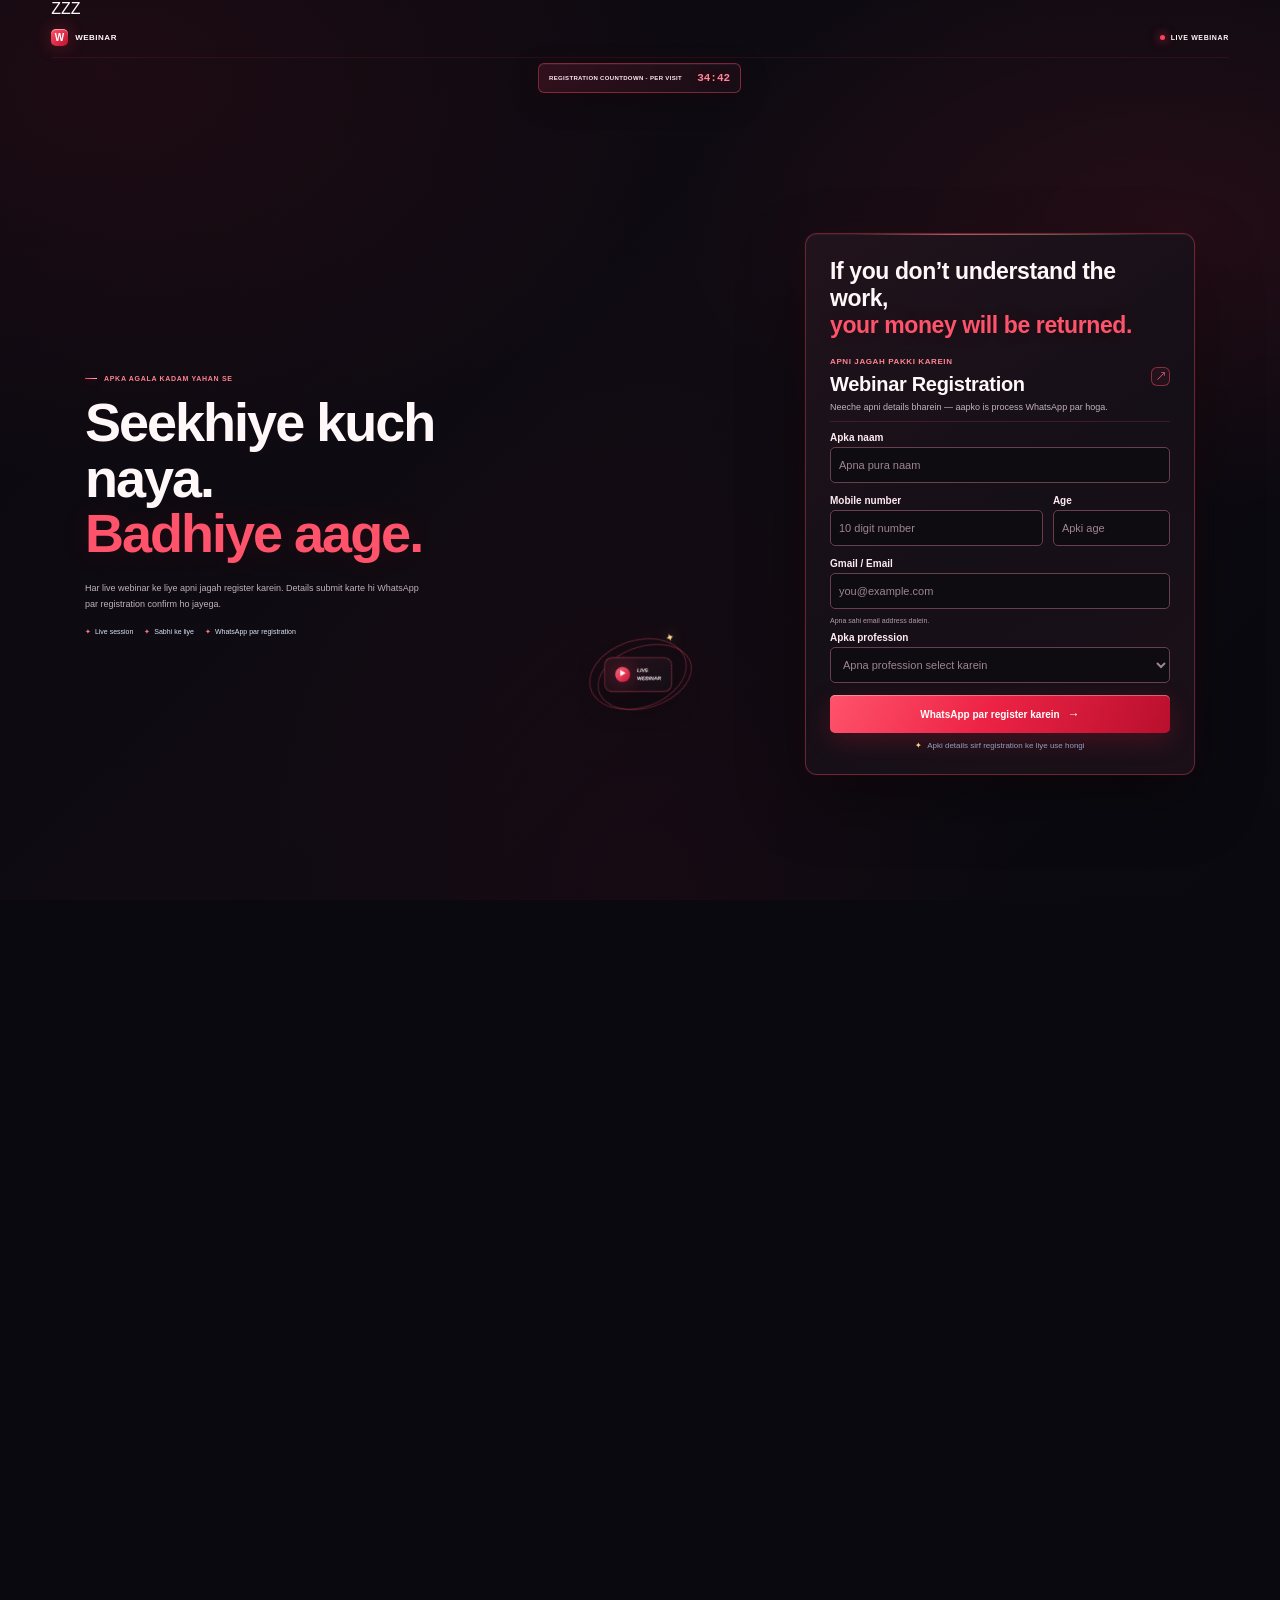
<file: index.html>
<!DOCTYPE html>
<html lang="hi">
<head>
  <meta charset="UTF-8" />ZZZ
  <meta name="viewport" content="width=device-width, initial-scale=1.0" />
  <meta name="theme-color" content="#10152f" />
  <title>Webinar Registration</title>
  <link rel="stylesheet" href="styles.css" />
  <!-- Meta Pixel Code -->
<script>
!function(f,b,e,v,n,t,s)
{if(f.fbq)return;n=f.fbq=function(){n.callMethod?
n.callMethod.apply(n,arguments):n.queue.push(arguments)};
if(!f._fbq)f._fbq=n;n.push=n;n.loaded=!0;n.version='2.0';
n.queue=[];t=b.createElement(e);t.async=!0;
t.src=v;s=b.getElementsByTagName(e)[0];
s.parentNode.insertBefore(t,s)}(window, document,'script',
'https://connect.facebook.net/en_US/fbevents.js');
fbq('init', '1854718639201518');
fbq('track', 'PageView');
</script>
<noscript><img height="1" width="1" style="display:none"
src="https://www.facebook.com/tr?id=1854718639201518&ev=PageView&noscript=1"
/></noscript>
<!-- End Meta Pixel Code -->
</head>
<body>
  <header class="topbar">
    <a class="brand" href="#home" aria-label="Webinar home"><span class="brand-mark">W</span><span>WEBINAR</span></a>
    <span class="live-label"><span class="live-dot"></span> LIVE WEBINAR</span>
  </header>

  <main id="home">
    <div class="countdown" aria-label="Registration countdown">
      <span>REGISTRATION COUNTDOWN - PER VISIT</span>
      <strong id="countdown">34:43</strong>
    </div>

    <section class="hero" aria-labelledby="hero-title">
      <div class="hero-copy">
        <p class="eyebrow"><span></span> APKA AGALA KADAM YAHAN SE</p>
        <h1 id="hero-title">Seekhiye kuch<br />naya.<br /><span>Badhiye aage.</span></h1>
        <p class="intro">Har live webinar ke liye apni jagah register karein. Details submit karte hi WhatsApp par registration confirm ho jayega.</p>
        <div class="benefits"><span>✦&nbsp; Live session</span><span>✦&nbsp; Sabhi ke liye</span><span>✦&nbsp; WhatsApp par registration</span></div>
        <div class="webinar-art" aria-hidden="true"><span class="sparkle">✦</span><div class="play-card"><span class="play">▶</span><span>LIVE<br />WEBINAR</span></div></div>
      </div>

      <section class="form-card" id="register" aria-labelledby="form-title">
        <p class="refund-promise registration-refund-promise">If you don’t understand the work,<br /><span>your money will be returned.</span></p>
        <div class="card-heading">
          <div><p class="card-kicker">APNI JAGAH PAKKI KAREIN</p><h2 id="form-title">Webinar Registration</h2></div>
          <span class="edit-icon" aria-hidden="true">↗</span>
        </div>
        <p class="form-subtitle">Neeche apni details bharein — aapko is process WhatsApp par hoga.</p>
        <form id="registrationForm">
          <label class="field"><span>Apka naam</span><input type="text" name="name" placeholder="Apna pura naam" autocomplete="name" required /></label>
          <div class="field-row">
            <label class="field"><span>Mobile number</span><input type="tel" name="phone" placeholder="10 digit number" autocomplete="tel" pattern="[0-9+() -]{10,}" required /></label>
            <label class="field"><span>Age</span><input type="number" name="age" placeholder="Apki age" min="13" max="100" required /></label>
          </div>
          <label class="field"><span>Gmail / Email</span><input type="email" name="email" placeholder="you@example.com" autocomplete="email" required /></label>
          <p class="field-hint">Apna sahi email address dalein.</p>
          <label class="field"><span>Apka profession</span><select name="profession" required><option value="" disabled selected>Apna profession select karein</option><option>Student</option><option>Working professional</option><option>Business owner</option><option>Freelancer</option><option>Other</option></select></label>
          <button class="submit-button" type="submit">WhatsApp par register karein <span aria-hidden="true">→</span></button>
          <p class="secure-note"><span aria-hidden="true">✦</span> Apki details sirf registration ke liye use hongi</p>
          <p class="success-message" id="successMessage" role="status" hidden>Shukriya! Aapka registration submit ho gaya.</p>
        </form>
      </section>
    </section>
    <section class="reviews-section" aria-labelledby="reviews-title">
      <p class="eyebrow journey-eyebrow"><span></span> COMMUNITY FEEDBACK</p>
      <h2 class="reviews-title" id="reviews-title">What Our <span>Students Say</span></h2>
      <p class="reviews-subtitle">Student feedback and learning experiences</p>
      <div class="reviews-carousel" aria-roledescription="carousel" aria-label="Student feedback">
        <div class="reviews-track" id="reviewsTrack">
          <article class="review-card">
            <p class="review-quote">The session helped me understand the topic more clearly.</p>
          </article>
          <article class="review-card">
            <p class="review-quote">I learned some useful things that I can apply in practice.</p>
          </article>
          <article class="review-card">
            <p class="review-quote">The concepts were explained in a simple way.</p>
          </article>
          <article class="review-card">
            <p class="review-quote">This gave me a better understanding of where to start.</p>
          </article>
          <article class="review-card">
            <p class="review-quote">The session was informative and easy to follow.</p>
          </article>
          <article class="review-card">
            <p class="review-quote">I got a clearer idea of the next steps to take.</p>
          </article>
          <article class="review-card">
            <p class="review-quote">The examples made the topic easier to understand.</p>
          </article>
          <article class="review-card">
            <p class="review-quote">I found the session useful for my learning journey.</p>
          </article>
          <article class="review-card">
            <p class="review-quote">The content was structured and easy to follow.</p>
          </article>
          <article class="review-card">
            <p class="review-quote">I now have a better understanding of the subject.</p>
          </article>
        </div>
      </div>
      <div class="reviews-controls">
        <button class="review-arrow" id="reviewsPrev" type="button" aria-label="Previous review">←</button>
        <div class="review-dots" id="reviewsDots" aria-label="Choose a review"></div>
        <button class="review-arrow" id="reviewsNext" type="button" aria-label="Next review">→</button>
      </div>
    </section>
  </main>

  <footer class="site-footer scroll-reveal" aria-label="Website footer">
    <div class="footer-wave" aria-hidden="true">
      <svg viewBox="0 0 1440 100" preserveAspectRatio="none"><path d="M0,38 C180,88 320,0 500,38 S820,82 1000,38 S1280,0 1440,38 L1440,100 L0,100 Z" fill="#b91c3b" opacity=".48"/><path d="M0,52 C180,12 320,92 500,52 S820,12 1000,52 S1280,92 1440,52 L1440,100 L0,100 Z" fill="#64152b" opacity=".72"/><path d="M0,66 C180,30 320,96 500,66 S820,30 1000,66 S1280,96 1440,66 L1440,100 L0,100 Z" fill="#10152f"/></svg>
      <svg class="wave-two" viewBox="0 0 1440 100" preserveAspectRatio="none"><path d="M0,38 C180,88 320,0 500,38 S820,82 1000,38 S1280,0 1440,38 L1440,100 L0,100 Z" fill="#e11d48" opacity=".45"/><path d="M0,52 C180,12 320,92 500,52 S820,12 1000,52 S1280,92 1440,52 L1440,100 L0,100 Z" fill="#85152f"/></svg>
      <svg class="wave-three" viewBox="0 0 1440 100" preserveAspectRatio="none"><path d="M0,38 C180,88 320,0 500,38 S820,82 1000,38 S1280,0 1440,38 L1440,100 L0,100 Z" fill="#59d8c4" opacity=".28"/></svg>
    </div>
    <div class="footer-inner">
      <div class="footer-about">
        <div class="footer-brand"><span class="footer-brand-mark">W</span><span>WEBINAR</span></div>
        <p class="footer-description">Learn step by step, ask questions, and make informed decisions. Please review the policies before registering.</p>
      </div>
      <div>
        <h2 class="footer-heading">Quick links</h2>
        <ul class="footer-links"><li><a href="index.html">Home</a></li><li><a href="video.html">Webinar details</a></li><li><a href="privacy-policy.html">Privacy Policy</a></li><li><a href="refund-policy.html">Refund Policy</a></li></ul>
      </div>
      <div>
        <h2 class="footer-heading">Connect</h2>
        <div class="footer-socials" aria-label="Social media links">
          <a class="footer-social" href="https://www.instagram.com/an4vijayyy?rpxt=MXN0aHp0dDMyb2N6ZA==" aria-label="Instagram" title="Instagram" target="_blank" rel="noopener noreferrer"><svg viewBox="0 0 24 24" aria-hidden="true"><path d="M7 2h10a5 5 0 0 1 5 5v10a5 5 0 0 1-5 5H7a5 5 0 0 1-5-5V7a5 5 0 0 1 5-5zm0 2.2A2.8 2.8 0 0 0 4.2 7v10A2.8 2.8 0 0 0 7 19.8h10a2.8 2.8 0 0 0 2.8-2.8V7A2.8 2.8 0 0 0 17 4.2H7zm5 2.3a5.5 5.5 0 1 1 0 11 5.5 5.5 0 0 1 0-11zm0 2.2a3.3 3.3 0 1 0 0 6.6 3.3 3.3 0 0 0 0-6.6zm5.8-3.2a1.3 1.3 0 1 1 0 2.6 1.3 1.3 0 0 1 0-2.6z"/></svg></a>
          <a class="footer-social" href="https://wa.me/917688897306" aria-label="WhatsApp" title="WhatsApp" target="_blank" rel="noopener noreferrer"><svg viewBox="0 0 24 24" aria-hidden="true"><path d="M20.5 3.5A11.8 11.8 0 0 0 2 17.7L.5 23.5l6-1.6A11.8 11.8 0 0 0 20.5 3.5zM12 21a9 9 0 0 1-4.6-1.3l-.3-.2-3.5.9.9-3.4-.2-.4A9 9 0 1 1 12 21zm5-6.7c-.3-.2-1.8-.9-2.1-1s-.5-.2-.7.2-.8 1-1 1.2-.4.2-.7.1a7.5 7.5 0 0 1-2.2-1.4 8.3 8.3 0 0 1-1.5-1.9c-.2-.3 0-.5.1-.7l.5-.5.3-.6c.1-.2 0-.4 0-.6l-1-2.2c-.2-.5-.5-.4-.7-.4h-.6c-.2 0-.6.1-.9.4s-1.2 1.2-1.2 2.8 1.2 3.2 1.4 3.4a11.5 11.5 0 0 0 4.4 3.9c.6.3 1.1.5 1.5.6.6.2 1.2.2 1.6.1.5-.1 1.8-.7 2-1.4s.3-1.3.2-1.4-.2-.3-.5-.4z"/></svg></a>
          <a class="footer-social" href="https://t.me/" aria-label="Telegram" title="Telegram" target="_blank" rel="noopener noreferrer"><svg viewBox="0 0 24 24" aria-hidden="true"><path d="M21.8 3.2 18.5 20c-.2 1.2-.9 1.5-1.9.9l-5.2-3.8-2.5 2.4c-.3.3-.5.5-1 .5l.4-5.3 9.7-8.8c.4-.4-.1-.6-.6-.2L5.4 13.3.3 11.7c-1.1-.4-1.1-1.1.2-1.6L20.4 2.5c.9-.3 1.7.2 1.4.7z"/></svg></a>
        </div>
        <p class="footer-description">Follow us on Instagram or message us on WhatsApp for help.</p>
      </div>
    </div>
    <div class="footer-bottom"><span>© <span class="footer-year">2026</span> Webinar. All rights reserved.</span><span>Read our <a href="privacy-policy.html">Privacy Policy</a> and <a href="refund-policy.html">Refund Policy</a>.</span></div>
  </footer>
  <script src="script.js"></script>
  <script src="scroll-reveal.js"></script>
</body>
</html>
</file>
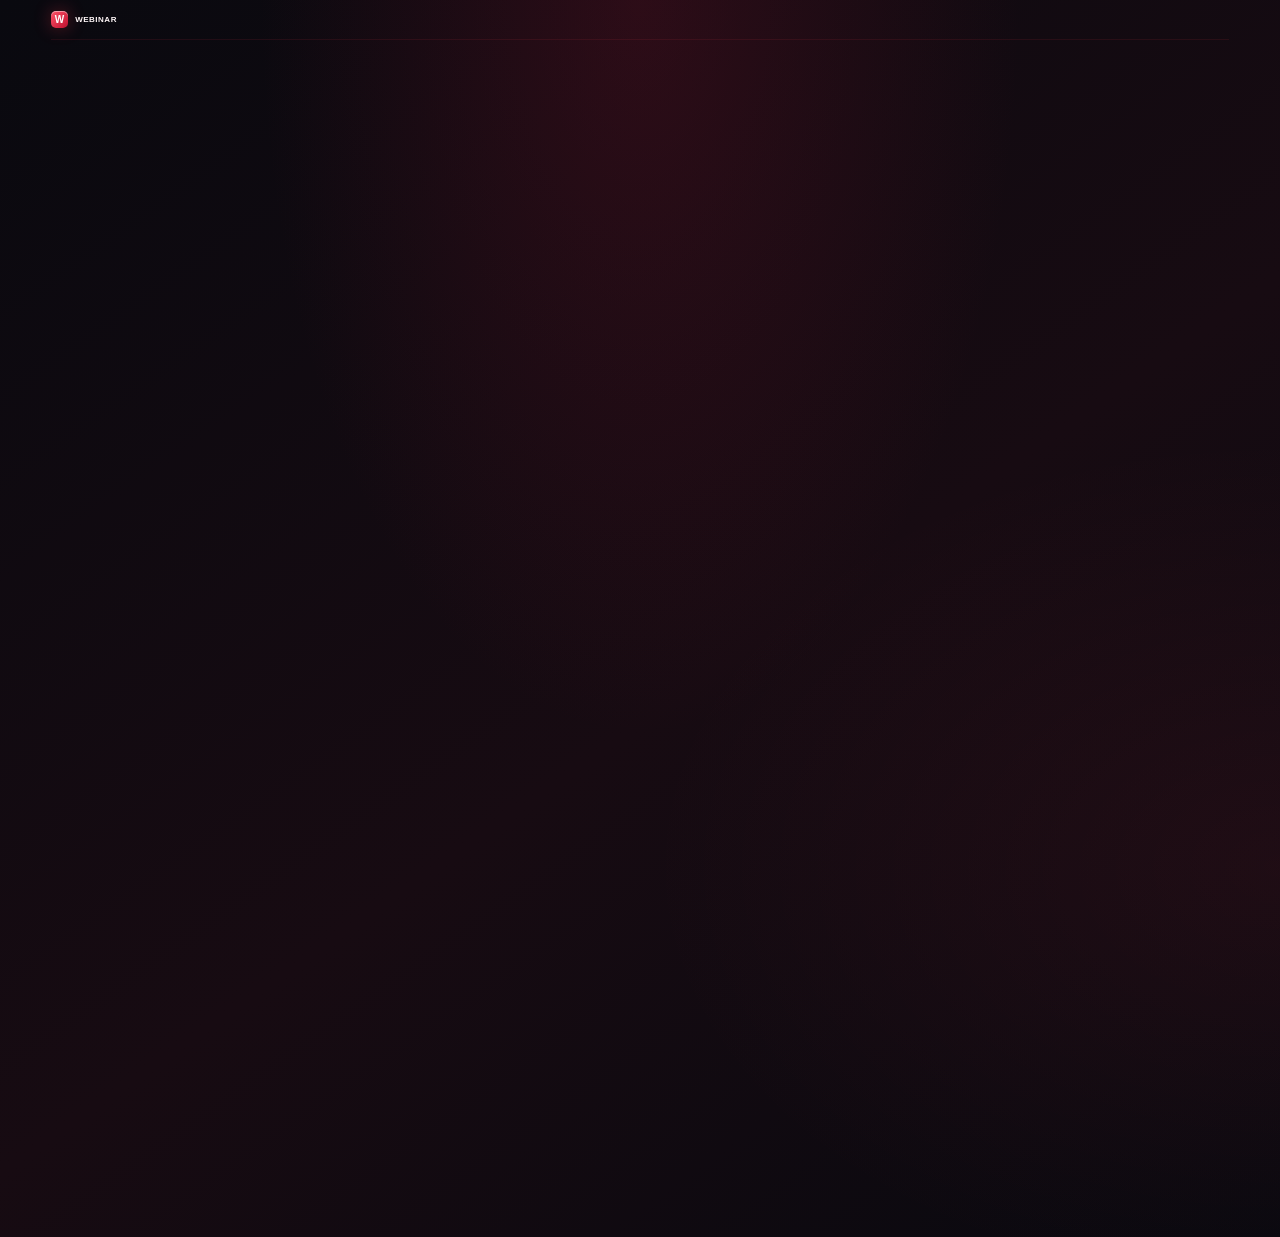
<file: feedback.html>
<!DOCTYPE html>
<html lang="en">
<head>
  <meta charset="UTF-8" />
  <meta name="viewport" content="width=device-width, initial-scale=1.0" />
  <meta name="theme-color" content="#10152f" />
  <title>Thank You</title>
  <link rel="stylesheet" href="styles.css" />
</head>
<body class="journey-page">
  <header class="topbar">
    <a class="brand" href="index.html" aria-label="Webinar home"><span class="brand-mark">W</span><span>WEBINAR</span></a>
  </header>
  <main class="journey-main">
    <section class="journey-card feedback-card" aria-labelledby="feedback-title">
      <div class="feedback-mark" aria-hidden="true">✓</div>
      <p class="eyebrow journey-eyebrow"><span></span> YOUR FEEDBACK MATTERS</p>
      <h1 id="feedback-title" class="journey-title">Thank you for<br /><span>your feedback.</span></h1>
      <p class="journey-intro">Thanks for letting us know. You can go back whenever you’re ready.</p>
      <a class="glow-button back-button" href="video.html">Go Back</a>
      <button class="glow-button ask-button" id="askButton" type="button">I want to ask something</button>
    </section>
  </main>

  <footer class="site-footer scroll-reveal" aria-label="Website footer">
    <div class="footer-wave" aria-hidden="true">
      <svg viewBox="0 0 1440 100" preserveAspectRatio="none"><path d="M0,38 C180,88 320,0 500,38 S820,82 1000,38 S1280,0 1440,38 L1440,100 L0,100 Z" fill="#b91c3b" opacity=".48"/><path d="M0,52 C180,12 320,92 500,52 S820,12 1000,52 S1280,92 1440,52 L1440,100 L0,100 Z" fill="#64152b" opacity=".72"/><path d="M0,66 C180,30 320,96 500,66 S820,30 1000,66 S1280,96 1440,66 L1440,100 L0,100 Z" fill="#10152f"/></svg>
      <svg class="wave-two" viewBox="0 0 1440 100" preserveAspectRatio="none"><path d="M0,38 C180,88 320,0 500,38 S820,82 1000,38 S1280,0 1440,38 L1440,100 L0,100 Z" fill="#e11d48" opacity=".45"/><path d="M0,52 C180,12 320,92 500,52 S820,12 1000,52 S1280,92 1440,52 L1440,100 L0,100 Z" fill="#85152f"/></svg>
      <svg class="wave-three" viewBox="0 0 1440 100" preserveAspectRatio="none"><path d="M0,38 C180,88 320,0 500,38 S820,82 1000,38 S1280,0 1440,38 L1440,100 L0,100 Z" fill="#59d8c4" opacity=".28"/></svg>
    </div>
    <div class="footer-inner">
      <div class="footer-about">
        <div class="footer-brand"><span class="footer-brand-mark">W</span><span>WEBINAR</span></div>
        <p class="footer-description">Learn step by step, ask questions, and make informed decisions. Please review the policies before registering.</p>
      </div>
      <div>
        <h2 class="footer-heading">Quick links</h2>
        <ul class="footer-links"><li><a href="index.html">Home</a></li><li><a href="video.html">Webinar details</a></li><li><a href="privacy-policy.html">Privacy Policy</a></li><li><a href="refund-policy.html">Refund Policy</a></li></ul>
      </div>
      <div>
        <h2 class="footer-heading">Connect</h2>
        <div class="footer-socials" aria-label="Social media links">
          <a class="footer-social" href="https://www.instagram.com/an4vijayyy?rpxt=MXN0aHp0dDMyb2N6ZA==" aria-label="Instagram" title="Instagram" target="_blank" rel="noopener noreferrer"><svg viewBox="0 0 24 24" aria-hidden="true"><path d="M7 2h10a5 5 0 0 1 5 5v10a5 5 0 0 1-5 5H7a5 5 0 0 1-5-5V7a5 5 0 0 1 5-5zm0 2.2A2.8 2.8 0 0 0 4.2 7v10A2.8 2.8 0 0 0 7 19.8h10a2.8 2.8 0 0 0 2.8-2.8V7A2.8 2.8 0 0 0 17 4.2H7zm5 2.3a5.5 5.5 0 1 1 0 11 5.5 5.5 0 0 1 0-11zm0 2.2a3.3 3.3 0 1 0 0 6.6 3.3 3.3 0 0 0 0-6.6zm5.8-3.2a1.3 1.3 0 1 1 0 2.6 1.3 1.3 0 0 1 0-2.6z"/></svg></a>
          <a class="footer-social" href="https://wa.me/917688897306" aria-label="WhatsApp" title="WhatsApp" target="_blank" rel="noopener noreferrer"><svg viewBox="0 0 24 24" aria-hidden="true"><path d="M20.5 3.5A11.8 11.8 0 0 0 2 17.7L.5 23.5l6-1.6A11.8 11.8 0 0 0 20.5 3.5zM12 21a9 9 0 0 1-4.6-1.3l-.3-.2-3.5.9.9-3.4-.2-.4A9 9 0 1 1 12 21zm5-6.7c-.3-.2-1.8-.9-2.1-1s-.5-.2-.7.2-.8 1-1 1.2-.4.2-.7.1a7.5 7.5 0 0 1-2.2-1.4 8.3 8.3 0 0 1-1.5-1.9c-.2-.3 0-.5.1-.7l.5-.5.3-.6c.1-.2 0-.4 0-.6l-1-2.2c-.2-.5-.5-.4-.7-.4h-.6c-.2 0-.6.1-.9.4s-1.2 1.2-1.2 2.8 1.2 3.2 1.4 3.4a11.5 11.5 0 0 0 4.4 3.9c.6.3 1.1.5 1.5.6.6.2 1.2.2 1.6.1.5-.1 1.8-.7 2-1.4s.3-1.3.2-1.4-.2-.3-.5-.4z"/></svg></a>
          <a class="footer-social" href="https://t.me/" aria-label="Telegram" title="Telegram" target="_blank" rel="noopener noreferrer"><svg viewBox="0 0 24 24" aria-hidden="true"><path d="M21.8 3.2 18.5 20c-.2 1.2-.9 1.5-1.9.9l-5.2-3.8-2.5 2.4c-.3.3-.5.5-1 .5l.4-5.3 9.7-8.8c.4-.4-.1-.6-.6-.2L5.4 13.3.3 11.7c-1.1-.4-1.1-1.1.2-1.6L20.4 2.5c.9-.3 1.7.2 1.4.7z"/></svg></a>
        </div>
        <p class="footer-description">Follow us on Instagram or message us on WhatsApp for help.</p>
      </div>
    </div>
    <div class="footer-bottom"><span>© <span class="footer-year">2026</span> Webinar. All rights reserved.</span><span>Read our <a href="privacy-policy.html">Privacy Policy</a> and <a href="refund-policy.html">Refund Policy</a>.</span></div>
  </footer>
  <script src="feedback.js"></script>
  <script src="scroll-reveal.js"></script>
</body>
</html>
</file>
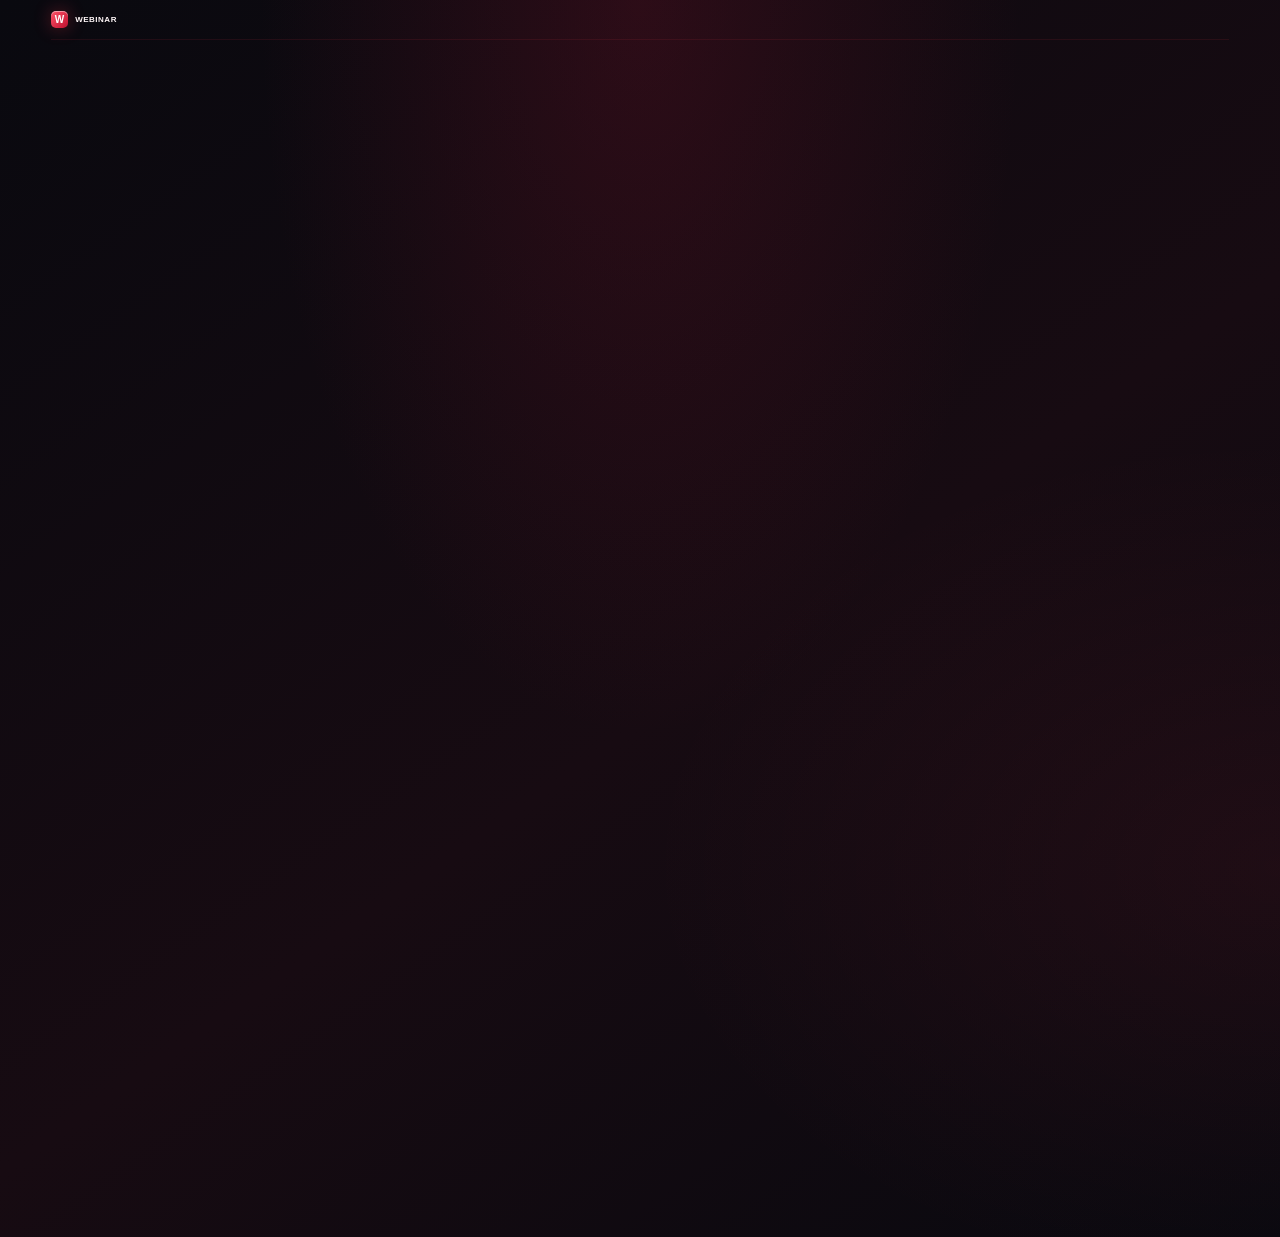
<file: privacy-policy.html>
<!DOCTYPE html><html lang="en"><head><meta charset="UTF-8"><meta name="viewport" content="width=device-width, initial-scale=1.0"><meta name="theme-color" content="#10152f"><title>Privacy Policy</title><link rel="stylesheet" href="styles.css"></head><body class="journey-page"><header class="topbar"><a class="brand" href="index.html"><span class="brand-mark">W</span><span>WEBINAR</span></a></header><main class="journey-main"><section class="journey-card"><p class="eyebrow journey-eyebrow"><span></span> YOUR INFORMATION</p><h1 class="journey-title">Privacy <span>Policy</span></h1><p class="journey-intro">When you submit the registration form, the details you provide may be used to manage your webinar registration and contact you about joining instructions or support.</p><p class="journey-intro">Please do not submit information that is not requested by the form. On the current GitHub Pages setup, registration names saved in browser storage are local to that browser and are not a shared database. If a connected service is used to collect registrations, this policy should be updated to identify that service and explain its data handling.</p><p class="journey-intro">For questions about your submitted information, contact the webinar organiser using the official contact details provided to you.</p><a class="glow-button" href="index.html">Back to Home</a></section></main>
  <footer class="site-footer scroll-reveal" aria-label="Website footer">
    <div class="footer-wave" aria-hidden="true">
      <svg viewBox="0 0 1440 100" preserveAspectRatio="none"><path d="M0,38 C180,88 320,0 500,38 S820,82 1000,38 S1280,0 1440,38 L1440,100 L0,100 Z" fill="#b91c3b" opacity=".48"/><path d="M0,52 C180,12 320,92 500,52 S820,12 1000,52 S1280,92 1440,52 L1440,100 L0,100 Z" fill="#64152b" opacity=".72"/><path d="M0,66 C180,30 320,96 500,66 S820,30 1000,66 S1280,96 1440,66 L1440,100 L0,100 Z" fill="#10152f"/></svg>
      <svg class="wave-two" viewBox="0 0 1440 100" preserveAspectRatio="none"><path d="M0,38 C180,88 320,0 500,38 S820,82 1000,38 S1280,0 1440,38 L1440,100 L0,100 Z" fill="#e11d48" opacity=".45"/><path d="M0,52 C180,12 320,92 500,52 S820,12 1000,52 S1280,92 1440,52 L1440,100 L0,100 Z" fill="#85152f"/></svg>
      <svg class="wave-three" viewBox="0 0 1440 100" preserveAspectRatio="none"><path d="M0,38 C180,88 320,0 500,38 S820,82 1000,38 S1280,0 1440,38 L1440,100 L0,100 Z" fill="#59d8c4" opacity=".28"/></svg>
    </div>
    <div class="footer-inner">
      <div class="footer-about">
        <div class="footer-brand"><span class="footer-brand-mark">W</span><span>WEBINAR</span></div>
        <p class="footer-description">Learn step by step, ask questions, and make informed decisions. Please review the policies before registering.</p>
      </div>
      <div>
        <h2 class="footer-heading">Quick links</h2>
        <ul class="footer-links"><li><a href="index.html">Home</a></li><li><a href="video.html">Webinar details</a></li><li><a href="privacy-policy.html">Privacy Policy</a></li><li><a href="refund-policy.html">Refund Policy</a></li></ul>
      </div>
      <div>
        <h2 class="footer-heading">Connect</h2>
        <div class="footer-socials" aria-label="Social media links">
          <a class="footer-social" href="https://www.instagram.com/an4vijayyy?rpxt=MXN0aHp0dDMyb2N6ZA==" aria-label="Instagram" title="Instagram" target="_blank" rel="noopener noreferrer"><svg viewBox="0 0 24 24" aria-hidden="true"><path d="M7 2h10a5 5 0 0 1 5 5v10a5 5 0 0 1-5 5H7a5 5 0 0 1-5-5V7a5 5 0 0 1 5-5zm0 2.2A2.8 2.8 0 0 0 4.2 7v10A2.8 2.8 0 0 0 7 19.8h10a2.8 2.8 0 0 0 2.8-2.8V7A2.8 2.8 0 0 0 17 4.2H7zm5 2.3a5.5 5.5 0 1 1 0 11 5.5 5.5 0 0 1 0-11zm0 2.2a3.3 3.3 0 1 0 0 6.6 3.3 3.3 0 0 0 0-6.6zm5.8-3.2a1.3 1.3 0 1 1 0 2.6 1.3 1.3 0 0 1 0-2.6z"/></svg></a>
          <a class="footer-social" href="https://wa.me/917688897306" aria-label="WhatsApp" title="WhatsApp" target="_blank" rel="noopener noreferrer"><svg viewBox="0 0 24 24" aria-hidden="true"><path d="M20.5 3.5A11.8 11.8 0 0 0 2 17.7L.5 23.5l6-1.6A11.8 11.8 0 0 0 20.5 3.5zM12 21a9 9 0 0 1-4.6-1.3l-.3-.2-3.5.9.9-3.4-.2-.4A9 9 0 1 1 12 21zm5-6.7c-.3-.2-1.8-.9-2.1-1s-.5-.2-.7.2-.8 1-1 1.2-.4.2-.7.1a7.5 7.5 0 0 1-2.2-1.4 8.3 8.3 0 0 1-1.5-1.9c-.2-.3 0-.5.1-.7l.5-.5.3-.6c.1-.2 0-.4 0-.6l-1-2.2c-.2-.5-.5-.4-.7-.4h-.6c-.2 0-.6.1-.9.4s-1.2 1.2-1.2 2.8 1.2 3.2 1.4 3.4a11.5 11.5 0 0 0 4.4 3.9c.6.3 1.1.5 1.5.6.6.2 1.2.2 1.6.1.5-.1 1.8-.7 2-1.4s.3-1.3.2-1.4-.2-.3-.5-.4z"/></svg></a>
          <a class="footer-social" href="https://t.me/" aria-label="Telegram" title="Telegram" target="_blank" rel="noopener noreferrer"><svg viewBox="0 0 24 24" aria-hidden="true"><path d="M21.8 3.2 18.5 20c-.2 1.2-.9 1.5-1.9.9l-5.2-3.8-2.5 2.4c-.3.3-.5.5-1 .5l.4-5.3 9.7-8.8c.4-.4-.1-.6-.6-.2L5.4 13.3.3 11.7c-1.1-.4-1.1-1.1.2-1.6L20.4 2.5c.9-.3 1.7.2 1.4.7z"/></svg></a>
        </div>
        <p class="footer-description">Follow us on Instagram or message us on WhatsApp for help.</p>
      </div>
    </div>
    <div class="footer-bottom"><span>© <span class="footer-year">2026</span> Webinar. All rights reserved.</span><span>Read our <a href="privacy-policy.html">Privacy Policy</a> and <a href="refund-policy.html">Refund Policy</a>.</span></div>
  </footer>
<script src="scroll-reveal.js"></script></body></html>
</file>
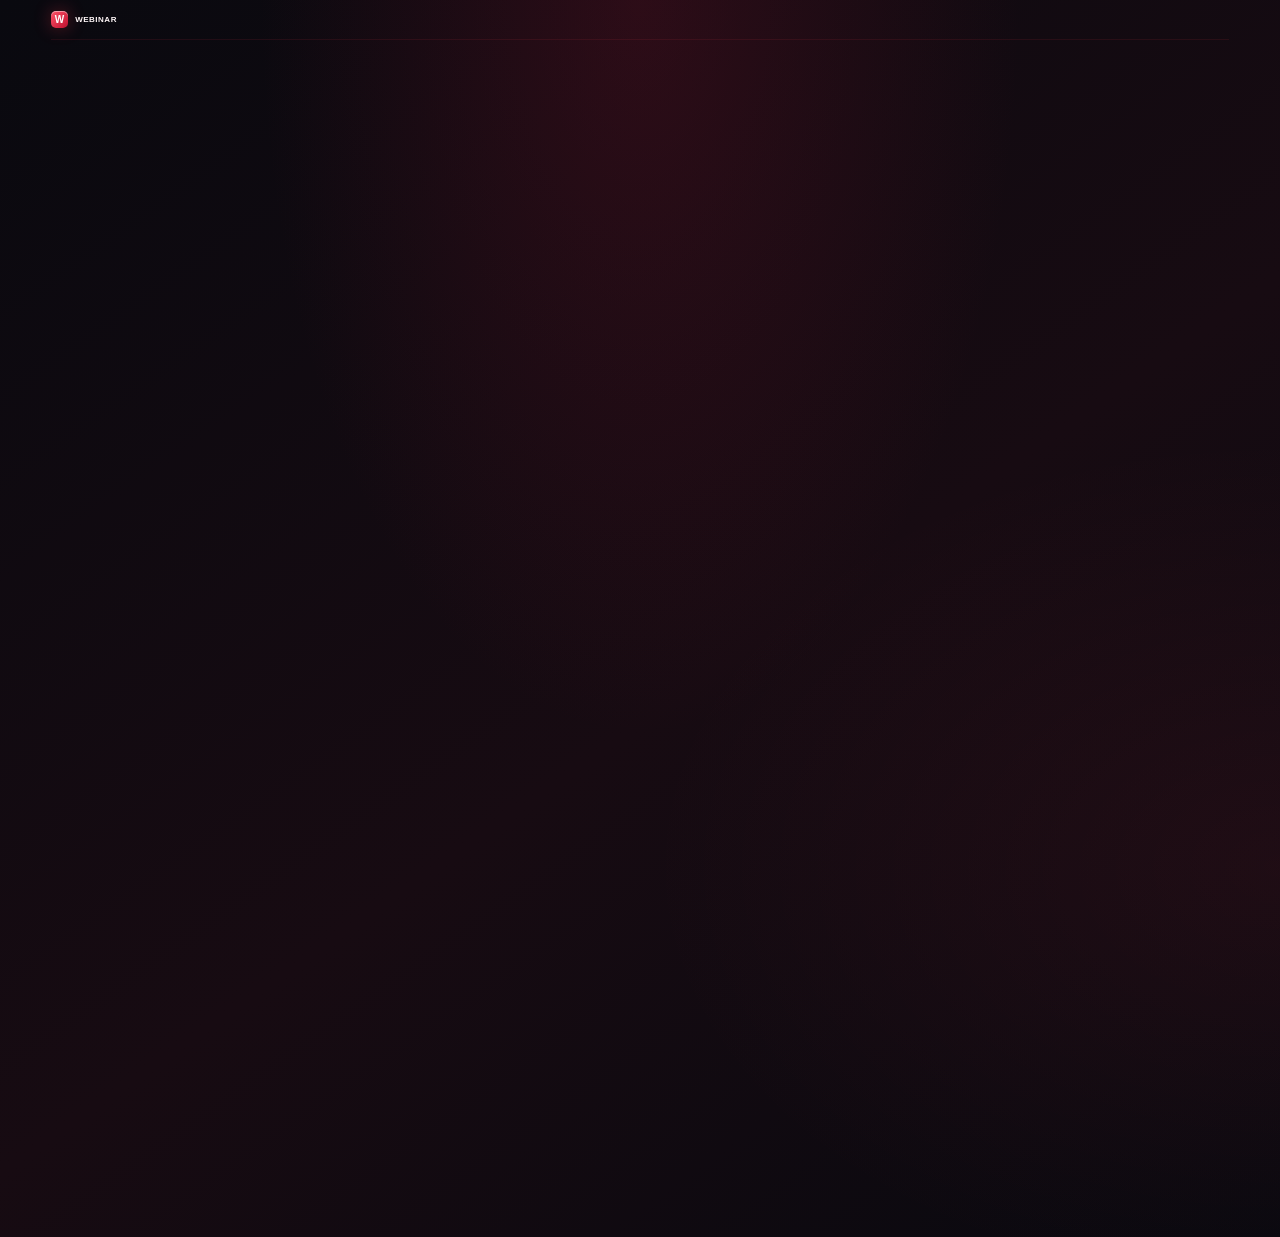
<file: refund-policy.html>
<!DOCTYPE html><html lang="en"><head><meta charset="UTF-8"><meta name="viewport" content="width=device-width, initial-scale=1.0"><meta name="theme-color" content="#10152f"><title>Refund Policy</title><link rel="stylesheet" href="styles.css"></head><body class="journey-page"><header class="topbar"><a class="brand" href="index.html"><span class="brand-mark">W</span><span>WEBINAR</span></a></header><main class="journey-main"><section class="journey-card"><p class="eyebrow journey-eyebrow"><span></span> CLEAR TERMS</p><h1 class="journey-title">Refund <span>Policy</span></h1><p class="journey-intro">If a refund or money-back guarantee is advertised for this webinar, the organiser must publish the exact eligibility rules, claim method, deadline, required proof (if any), and processing timeline before payment.</p><p class="journey-intro">Please confirm these details with the organiser before registering or making a payment. Do not rely on an unspecified condition. This page is a starter template and must be updated to match the organiser’s actual refund commitment before publishing.</p><a class="glow-button" href="index.html">Back to Home</a></section></main>
  <footer class="site-footer scroll-reveal" aria-label="Website footer">
    <div class="footer-wave" aria-hidden="true">
      <svg viewBox="0 0 1440 100" preserveAspectRatio="none"><path d="M0,38 C180,88 320,0 500,38 S820,82 1000,38 S1280,0 1440,38 L1440,100 L0,100 Z" fill="#b91c3b" opacity=".48"/><path d="M0,52 C180,12 320,92 500,52 S820,12 1000,52 S1280,92 1440,52 L1440,100 L0,100 Z" fill="#64152b" opacity=".72"/><path d="M0,66 C180,30 320,96 500,66 S820,30 1000,66 S1280,96 1440,66 L1440,100 L0,100 Z" fill="#10152f"/></svg>
      <svg class="wave-two" viewBox="0 0 1440 100" preserveAspectRatio="none"><path d="M0,38 C180,88 320,0 500,38 S820,82 1000,38 S1280,0 1440,38 L1440,100 L0,100 Z" fill="#e11d48" opacity=".45"/><path d="M0,52 C180,12 320,92 500,52 S820,12 1000,52 S1280,92 1440,52 L1440,100 L0,100 Z" fill="#85152f"/></svg>
      <svg class="wave-three" viewBox="0 0 1440 100" preserveAspectRatio="none"><path d="M0,38 C180,88 320,0 500,38 S820,82 1000,38 S1280,0 1440,38 L1440,100 L0,100 Z" fill="#59d8c4" opacity=".28"/></svg>
    </div>
    <div class="footer-inner">
      <div class="footer-about">
        <div class="footer-brand"><span class="footer-brand-mark">W</span><span>WEBINAR</span></div>
        <p class="footer-description">Learn step by step, ask questions, and make informed decisions. Please review the policies before registering.</p>
      </div>
      <div>
        <h2 class="footer-heading">Quick links</h2>
        <ul class="footer-links"><li><a href="index.html">Home</a></li><li><a href="video.html">Webinar details</a></li><li><a href="privacy-policy.html">Privacy Policy</a></li><li><a href="refund-policy.html">Refund Policy</a></li></ul>
      </div>
      <div>
        <h2 class="footer-heading">Connect</h2>
        <div class="footer-socials" aria-label="Social media links">
          <a class="footer-social" href="https://www.instagram.com/an4vijayyy?rpxt=MXN0aHp0dDMyb2N6ZA==" aria-label="Instagram" title="Instagram" target="_blank" rel="noopener noreferrer"><svg viewBox="0 0 24 24" aria-hidden="true"><path d="M7 2h10a5 5 0 0 1 5 5v10a5 5 0 0 1-5 5H7a5 5 0 0 1-5-5V7a5 5 0 0 1 5-5zm0 2.2A2.8 2.8 0 0 0 4.2 7v10A2.8 2.8 0 0 0 7 19.8h10a2.8 2.8 0 0 0 2.8-2.8V7A2.8 2.8 0 0 0 17 4.2H7zm5 2.3a5.5 5.5 0 1 1 0 11 5.5 5.5 0 0 1 0-11zm0 2.2a3.3 3.3 0 1 0 0 6.6 3.3 3.3 0 0 0 0-6.6zm5.8-3.2a1.3 1.3 0 1 1 0 2.6 1.3 1.3 0 0 1 0-2.6z"/></svg></a>
          <a class="footer-social" href="https://wa.me/917688897306" aria-label="WhatsApp" title="WhatsApp" target="_blank" rel="noopener noreferrer"><svg viewBox="0 0 24 24" aria-hidden="true"><path d="M20.5 3.5A11.8 11.8 0 0 0 2 17.7L.5 23.5l6-1.6A11.8 11.8 0 0 0 20.5 3.5zM12 21a9 9 0 0 1-4.6-1.3l-.3-.2-3.5.9.9-3.4-.2-.4A9 9 0 1 1 12 21zm5-6.7c-.3-.2-1.8-.9-2.1-1s-.5-.2-.7.2-.8 1-1 1.2-.4.2-.7.1a7.5 7.5 0 0 1-2.2-1.4 8.3 8.3 0 0 1-1.5-1.9c-.2-.3 0-.5.1-.7l.5-.5.3-.6c.1-.2 0-.4 0-.6l-1-2.2c-.2-.5-.5-.4-.7-.4h-.6c-.2 0-.6.1-.9.4s-1.2 1.2-1.2 2.8 1.2 3.2 1.4 3.4a11.5 11.5 0 0 0 4.4 3.9c.6.3 1.1.5 1.5.6.6.2 1.2.2 1.6.1.5-.1 1.8-.7 2-1.4s.3-1.3.2-1.4-.2-.3-.5-.4z"/></svg></a>
          <a class="footer-social" href="https://t.me/" aria-label="Telegram" title="Telegram" target="_blank" rel="noopener noreferrer"><svg viewBox="0 0 24 24" aria-hidden="true"><path d="M21.8 3.2 18.5 20c-.2 1.2-.9 1.5-1.9.9l-5.2-3.8-2.5 2.4c-.3.3-.5.5-1 .5l.4-5.3 9.7-8.8c.4-.4-.1-.6-.6-.2L5.4 13.3.3 11.7c-1.1-.4-1.1-1.1.2-1.6L20.4 2.5c.9-.3 1.7.2 1.4.7z"/></svg></a>
        </div>
        <p class="footer-description">Follow us on Instagram or message us on WhatsApp for help.</p>
      </div>
    </div>
    <div class="footer-bottom"><span>© <span class="footer-year">2026</span> Webinar. All rights reserved.</span><span>Read our <a href="privacy-policy.html">Privacy Policy</a> and <a href="refund-policy.html">Refund Policy</a>.</span></div>
  </footer>
<script src="scroll-reveal.js"></script></body></html>
</file>
<file: styles.css>
:root {
  color-scheme: dark;
  --bg: #10152f;
  --panel: #1a2140;
  --muted: #aab4d0;
  --accent: #59d8c4;
  --white: #f5f7ff;
  --purple: #ff334f;
}

* { box-sizing: border-box; }
html { scroll-behavior: smooth; }
body {
  margin: 0;
  min-height: 100vh;
  padding: 0 4%;
  color: var(--white);
  background: var(--bg);
  font-family: Arial, Helvetica, sans-serif;
}
.topbar { height: 40px; display: flex; align-items: center; justify-content: space-between; }
.brand { display: inline-flex; align-items: center; gap: 7px; color: var(--white); text-decoration: none; font-size: 8px; font-weight: 700; letter-spacing: .5px; }
.brand-mark { display: grid; place-items: center; width: 17px; height: 17px; color: #12203a; background: var(--accent); border-radius: 5px; font-size: 10px; }
.live-label { display: flex; align-items: center; gap: 6px; font-size: 7px; font-weight: 700; letter-spacing: .6px; }
.live-dot { width: 5px; height: 5px; background: #fa657c; border-radius: 50%; box-shadow: 0 0 7px #fa657c; }
.countdown { display: flex; align-items: center; justify-content: center; gap: 15px; width: fit-content; margin: 5px auto 0; padding: 8px 10px; border: 1px solid #674168; border-radius: 6px; background: #201b3a; }
.countdown span { font-size: 6px; font-weight: 700; letter-spacing: .35px; }
.countdown strong { color: #ff7388; font: 700 11px monospace; }
.hero { display: grid; grid-template-columns: minmax(0, 1fr) 230px; align-items: center; gap: 8%; max-width: 1110px; min-height: calc(100vh - 88px); margin: 0 auto; padding: 25px 0 15px; }
.hero-copy { position: relative; align-self: center; padding-top: 4px; }
.eyebrow { display: flex; align-items: center; gap: 7px; margin: 0 0 13px; color: var(--accent); font-size: 7px; font-weight: 700; letter-spacing: .7px; }
.eyebrow span { display: inline-block; width: 12px; height: 1px; background: var(--accent); }
h1, h2 { font-family: Arial, Helvetica, sans-serif; }
h1 { margin: 0; font-size: clamp(38px, 5.5vw, 54px); line-height: 1.03; letter-spacing: -2px; }
h1 span { color: var(--purple); }
.intro { max-width: 340px; margin: 18px 0 16px; color: var(--muted); font-size: 9px; line-height: 1.8; }
.benefits { display: flex; flex-wrap: wrap; gap: 11px; color: #dbe2f8; font-size: 7px; }
.benefits span::first-letter { color: var(--accent); }
.webinar-art { position: absolute; right: 1%; bottom: -72px; width: 100px; height: 68px; display: grid; place-items: center; border: 1px solid #303a60; border-radius: 50%; transform: rotate(-18deg); }
.webinar-art::before { position: absolute; inset: 7px -5px -3px 6px; content: ""; border: 1px solid #303a60; border-radius: 50%; }
.sparkle { position: absolute; right: 3px; top: 2px; color: var(--accent); font-size: 11px; }
.play-card { display: flex; align-items: center; gap: 7px; padding: 9px 10px; background: #1a2140; border: 1px solid #303a60; border-radius: 8px; transform: rotate(18deg); font-size: 5px; font-weight: 700; line-height: 1.5; }
.play { display: grid; place-items: center; width: 15px; height: 15px; color: #14213b; background: var(--accent); border-radius: 50%; font-size: 7px; }
.form-card { width: 100%; padding: 17px; background: var(--panel); border: 1px solid #303a60; border-radius: 12px; box-shadow: 0 12px 30px #080d2140; }
.card-heading { display: flex; align-items: center; justify-content: space-between; }
.card-kicker { margin: 0 0 7px; color: var(--accent); font-size: 6px; font-weight: 700; letter-spacing: .6px; }
h2 { margin: 0; font-size: 14px; letter-spacing: -.3px; }
.edit-icon { display: grid; place-items: center; width: 19px; height: 19px; color: var(--purple); border: 1px solid #71303c; border-radius: 6px; font-size: 10px; }
.form-subtitle { margin: 6px 0 10px; padding-bottom: 9px; color: var(--muted); border-bottom: 1px solid #303a60; font-size: 6px; }
.field { display: block; margin-bottom: 8px; }
.field > span { display: block; margin-bottom: 4px; color: #e5e9f7; font-size: 7px; font-weight: 700; }
.field input, .field select { width: 100%; height: 23px; padding: 0 8px; color: var(--white); background: #121831; border: 1px solid #303a60; border-radius: 5px; outline: none; font: 7px Arial, sans-serif; }
.field input::placeholder, .field select:invalid { color: #7682a5; }
.field input:focus, .field select:focus { border-color: var(--accent); box-shadow: 0 0 0 2px #59d8c41a; }
.field select option { background: var(--panel); }
.field-row { display: grid; grid-template-columns: 1fr .55fr; gap: 10px; }
.field-hint { margin: -4px 0 8px; color: #8290b3; font-size: 5px; }
.submit-button { display: flex; align-items: center; justify-content: center; gap: 8px; width: 100%; height: 25px; padding: 0 10px; color: #10203b; background: var(--accent); border: 0; border-radius: 5px; font: 700 7px Arial, sans-serif; cursor: pointer; transition: background .2s, transform .2s; }
.submit-button:hover { background: #79ead7; transform: translateY(-1px); }
.submit-button span { font-size: 12px; }
.secure-note { margin: 8px 0 0; color: #929dbe; text-align: center; font-size: 6px; }
.secure-note span { color: #f0cf55; margin-right: 3px; }
.success-message { margin: 8px 0 0; padding: 8px; color: var(--accent); background: #59d8c412; border-radius: 5px; text-align: center; font-size: 9px; }

.journey-page { min-height: 100vh; background: radial-gradient(ellipse at 50% 20%, #20294b 0, var(--bg) 58%); }
.journey-main { display: grid; place-items: center; min-height: calc(100vh - 40px); padding: 36px 0 56px; }
.journey-card { width: min(100%, 720px); padding: clamp(22px, 5vw, 46px); text-align: center; background: #1a2140; border: 1px solid #303a60; border-radius: 20px; box-shadow: 0 20px 60px #080d214d; }
.journey-eyebrow { justify-content: center; margin-bottom: 14px; font-size: 9px; }
.refund-promise { margin: 0 auto 24px; color: var(--white); font-size: clamp(24px, 4.6vw, 38px); font-weight: 800; line-height: 1.12; letter-spacing: -1px; }
.refund-promise span { color: var(--purple); }
.registration-refund-promise { margin: 0 0 18px; font-size: clamp(17px, 2vw, 23px); line-height: 1.18; letter-spacing: -.4px; }
.journey-title { font-size: clamp(34px, 7vw, 58px); line-height: 1.08; letter-spacing: -1.5px; }
.journey-title span { color: var(--purple); }
.journey-intro { max-width: 540px; margin: 16px auto 24px; color: var(--muted); font-size: 15px; line-height: 1.7; }
.video-prompt { margin: 0 0 9px; color: #ff5368; text-align: center; font-size: 12px; font-weight: 800; letter-spacing: 1.2px; text-shadow: 0 0 7px #ff304d, 0 0 15px #ff304d99; }
.video-prompt span { display: block; margin-bottom: 2px; font-size: 22px; line-height: 1; animation: prompt-bounce 1s ease-in-out infinite; }
@keyframes prompt-bounce { 50% { transform: translateY(4px); } }
.video-frame { overflow: hidden; width: 100%; padding: 10px; background: #10152f; border: 1px solid var(--accent); border-radius: 13px; box-shadow: 0 0 18px #59d8c455; }
.video-player { position: relative; overflow: hidden; width: 100%; aspect-ratio: 16 / 9; background: #080d1d; border-radius: 8px; }
.video-thumbnail { display: block; width: 100%; height: 100%; object-fit: cover; }
.video-thumbnail[hidden] { display: none; }
.video-player iframe { position: absolute; inset: 0; display: block; width: 100%; height: 100%; background: #080d1d; border: 0; }
.video-player iframe[hidden] { display: none; }
.video-note { margin: 9px 0 0; color: #8290b3; font-size: 11px; }
.journey-actions { display: grid; grid-template-columns: 1fr 1fr; gap: 13px; margin-top: 20px; }
.glow-button { display: inline-flex; align-items: center; justify-content: center; min-height: 48px; padding: 12px 18px; color: white; border: 1px solid transparent; border-radius: 9px; text-align: center; text-decoration: none; font: 700 14px Arial, sans-serif; cursor: pointer; transition: transform .2s, box-shadow .2s, opacity .2s; }
.glow-button:hover { transform: translateY(-2px); }
.glow-button:disabled { opacity: .6; cursor: default; transform: none; }
.watch-button, .interested-button { color: #fff; background: var(--purple); border-color: var(--purple); box-shadow: 0 0 18px #ff334f88; }
.watch-button:hover, .interested-button:hover { box-shadow: 0 0 26px #ff334fcc; }
.skip-button, .not-interested-button { color: var(--purple); background: #fff; border-color: #fff; box-shadow: 0 0 18px #ffffff66; }
.skip-button:hover, .not-interested-button:hover { box-shadow: 0 0 26px #ffffffaa; }
.timer-note { margin: 16px 0 0; color: var(--muted); font-size: 13px; }
.interest-actions { display: grid; grid-template-columns: 1fr 1fr; gap: 12px; margin-top: 18px; padding-top: 18px; border-top: 1px solid #303a60; }
.interest-actions[hidden] { display: none; }
.interest-actions p { grid-column: 1 / -1; margin: 0 0 2px; color: var(--white); font-size: 15px; font-weight: 700; }
.transparency-note { grid-column: 1 / -1; margin-top: 8px; padding: 14px; color: var(--muted); background: #10152f; border: 1px solid #71303c; border-radius: 10px; text-align: left; font-size: 12px; line-height: 1.6; }
.transparency-note strong { display: block; margin-bottom: 5px; color: var(--purple); font-size: 14px; }
.transparency-note p { margin: 5px 0 0; color: var(--muted); font-size: 12px; font-weight: 400; }
.confirmation-overlay { position: fixed; z-index: 10; inset: 0; display: grid; place-items: center; padding: 20px; background: #080d21b8; }
.confirmation-overlay[hidden] { display: none; }
.confirmation-card { width: min(100%, 420px); padding: 26px; background: var(--panel); border: 1px solid #56638c; border-radius: 16px; box-shadow: 0 0 32px #080d2180; text-align: center; }
.confirmation-card h2 { font-size: 22px; line-height: 1.5; }
.confirmation-card h2 span { display: block; color: var(--purple); }
.confirmation-card h2 span + span { margin-top: 4px; }
.confirmation-actions { display: grid; grid-template-columns: 1fr 1fr; gap: 12px; margin-top: 22px; }
#watchedNo { color: #24203a; background: #fff; border-color: #fff; box-shadow: 0 0 18px #ffffff55; }
#watchedNo:hover { box-shadow: 0 0 26px #ffffff99; }
#watchedYes { color: #fff; background: var(--purple); border-color: var(--purple); box-shadow: 0 0 18px #ff334f88; }
#watchedYes:hover { box-shadow: 0 0 26px #ff334fcc; }
.feedback-card { max-width: 600px; }
.feedback-mark { display: grid; place-items: center; width: 54px; height: 54px; margin: 0 auto 20px; color: #10203b; background: var(--accent); border-radius: 50%; font-size: 28px; font-weight: 700; box-shadow: 0 0 24px #59d8c466; }
.back-button { width: 100%; background: #303a60; border-color: #56638c; }
.ask-button { width: 100%; margin-top: 12px; color: #10203b; background: var(--accent); box-shadow: 0 0 18px #59d8c455; }

@media (min-width: 1000px) {
  body { padding: 0 4%; }
  .hero { grid-template-columns: minmax(0, 1fr) minmax(340px, 390px); gap: 10%; }
  .form-card { padding: 24px; }
  .field input, .field select { height: 36px; font-size: 11px; }
  .field > span { font-size: 10px; }
  .field { margin-bottom: 12px; }
  .submit-button { height: 38px; font-size: 10px; }
  .form-subtitle { font-size: 9px; }
  .card-kicker { font-size: 8px; }
  h2 { font-size: 20px; }
  .field-hint { font-size: 7px; }
  .secure-note { font-size: 8px; }
}
@media (max-width: 600px) {
  body { padding: 0 5%; }
  .topbar { height: 52px; }
  .brand { gap: 9px; font-size: 10px; }
  .brand-mark { width: 23px; height: 23px; font-size: 13px; }
  .live-label { font-size: 9px; }
  .live-dot { width: 7px; height: 7px; }
  .countdown { max-width: 100%; gap: 12px; margin-top: 12px; padding: 10px 12px; }
  .countdown span { font-size: 8px; }
  .countdown strong { font-size: 14px; }
  .hero { grid-template-columns: minmax(0, 1fr); gap: 24px; min-height: unset; padding: 38px 0 30px; }
  .hero-copy { padding: 0; }
  .eyebrow { margin-bottom: 12px; font-size: 9px; }
  h1 { font-size: clamp(42px, 11vw, 58px); }
  .intro { max-width: 440px; margin: 16px 0; font-size: 13px; line-height: 1.7; }
  .benefits { font-size: 10px; gap: 10px 14px; }
  .webinar-art { display: none; }
  .form-card { width: 100%; max-width: 460px; margin: 0 auto; padding: 22px; border-radius: 14px; }
  .field input, .field select { height: 44px; padding: 0 11px; font-size: 14px; }
  .field > span { margin-bottom: 6px; font-size: 12px; }
  .field { margin-bottom: 14px; }
  .field-row { gap: 10px; }
  .submit-button { height: 46px; font-size: 12px; }
  .form-subtitle { margin: 8px 0 14px; padding-bottom: 12px; font-size: 10px; line-height: 1.5; }
  .card-kicker { font-size: 9px; }
  h2 { font-size: 20px; }
  .field-hint { font-size: 8px; }
  .secure-note { font-size: 9px; }
  .success-message { font-size: 11px; }
}
@media (max-width: 380px) {
  .field-row { grid-template-columns: 1fr .7fr; gap: 8px; }
  .benefits { gap: 8px; font-size: 8px; }
  .form-card { padding: 18px; }
}


/* Automatic centered review carousel: center card stays sharp; side cards fade and blur. */
.reviews-section { --review-width: 320px; --review-gap: 22px; width: 100%; max-width: 920px; margin: 26px auto 0; padding: clamp(22px, 4vw, 38px) 0 10px; text-align: center; overflow: hidden; }
.reviews-title { margin: 0; color: var(--white); font-size: clamp(28px, 5vw, 42px); letter-spacing: -1px; }
.reviews-title span { color: var(--purple); }
.reviews-subtitle { margin: 12px 16px 10px; color: var(--muted); font-size: 14px; line-height: 1.7; }
.reviews-demo-note { display: inline-block; max-width: calc(100% - 32px); margin: 4px auto 22px; padding: 8px 12px; color: #ffd5dc; background: #ff334f18; border: 1px solid #ff334f55; border-radius: 8px; font-size: 10px; line-height: 1.5; letter-spacing: .5px; }
.reviews-carousel { width: 100%; overflow: hidden; padding: 16px 0 24px; }
.reviews-track { display: flex; align-items: stretch; gap: var(--review-gap); width: max-content; transform: translateX(0); transition: transform 900ms cubic-bezier(.22,.8,.25,1); will-change: transform; }
.review-card { flex: 0 0 var(--review-width); box-sizing: border-box; min-height: 190px; padding: 27px 24px; display: flex; flex-direction: column; justify-content: center; text-align: left; color: var(--white); background: linear-gradient(145deg, #20294d, #171d39); border: 1px solid #65303b; border-radius: 18px; box-shadow: 0 14px 38px #05081755; opacity: .28; filter: blur(5px); transform: scale(.88); transition: opacity 900ms ease, filter 900ms ease, transform 900ms ease, border-color 900ms ease, box-shadow 900ms ease; }
.review-card.is-active { position: relative; z-index: 2; opacity: 1; filter: blur(0); transform: scale(1.04); border-color: #ff334f; box-shadow: 0 0 0 1px #ff334f30, 0 18px 46px #080d2180, 0 0 30px #ff334f24; }
.review-quote { margin: 0; font-size: 16px; line-height: 1.8; }
.reviews-controls { display: flex; justify-content: center; align-items: center; gap: 17px; }
.review-arrow { display: grid; place-items: center; width: 38px; height: 38px; color: #fff; background: #252d50; border: 1px solid #65303b; border-radius: 50%; font-size: 19px; cursor: pointer; transition: background .2s, transform .2s; }
.review-arrow:hover { background: #d11d3e; transform: translateY(-2px); }
.review-dots { display: flex; align-items: center; gap: 7px; }
.review-dot { width: 7px; height: 7px; padding: 0; border: 0; border-radius: 50px; background: #6b7191; cursor: pointer; transition: width .25s, background .25s; }
.review-dot.is-active { width: 22px; background: var(--purple); }
@media (max-width: 600px) { .reviews-section { --review-width: min(78vw, 300px); --review-gap: 16px; margin-top: 16px; } .review-card { min-height: 210px; padding: 22px 19px; } .review-quote { font-size: 14px; } }
@media (prefers-reduced-motion: reduce) { .reviews-track, .review-card, .review-arrow, .review-dot { transition: none !important; } }


/* Premium FAQ accordion below the video */
.faq-section { width: 100%; max-width: 850px; margin: 34px auto 28px; padding: clamp(20px, 4vw, 34px); background: linear-gradient(145deg, #151b3bdf, #21163bdd); border: 1px solid #e11d4855; border-radius: 22px; box-shadow: 0 18px 55px #05081750, inset 0 1px #ffffff0c; }
.faq-title { margin: 0; color: var(--white); font-size: clamp(27px, 4.4vw, 38px); line-height: 1.2; letter-spacing: -.8px; }
.faq-title span { color: #ff7a8b; }
.faq-subtitle { margin: 12px 0 24px; color: var(--muted); font-size: 14px; line-height: 1.7; }
.faq-list { display: grid; gap: 11px; }
.faq-item { overflow: hidden; border: 1px solid #e11d483b; border-radius: 14px; background: linear-gradient(120deg, #ffffff08, #ff667a08); transition: border-color .25s, box-shadow .25s; }
.faq-item:focus-within, .faq-item:has(.faq-question[aria-expanded="true"]) { border-color: #ff334f9c; box-shadow: 0 0 22px #ff334f12; }
.faq-item h3 { margin: 0; font-size: inherit; }
.faq-question { display: flex; width: 100%; align-items: center; justify-content: space-between; gap: 18px; padding: 18px 19px; border: 0; color: #f6f5ff; background: transparent; text-align: left; font: 700 15px/1.55 Arial, sans-serif; cursor: pointer; }
.faq-question:focus-visible, .registration-toast button:focus-visible { outline: 2px solid #ffa6b3; outline-offset: 3px; }
.faq-icon { display: grid; place-items: center; flex: 0 0 29px; width: 29px; height: 29px; color: #fff; background: #e11d4830; border: 1px solid #ff667a78; border-radius: 50%; font-size: 21px; font-weight: 400; line-height: 1; }
.faq-answer { overflow: hidden; max-height: 0; transition: max-height .8s ease; }
.faq-answer[hidden] { display: none; }
.faq-answer p { margin: 0; padding: 0 19px 19px; color: #c6cce3; font-size: 14px; line-height: 1.8; }
.saved-registrations { max-width: 850px; margin: 28px auto; padding: 20px; background: #141a36; border: 1px solid #e11d4855; border-radius: 16px; }
.saved-registrations h2 { margin: 0 0 8px; color: #fff; font-size: 19px; }
.saved-registrations h2 span, .saved-registrations p { color: var(--muted); font-size: 12px; font-weight: 400; }
.saved-registrations ul { display: flex; flex-wrap: wrap; gap: 8px; margin: 14px 0 0; padding: 0; list-style: none; }
.saved-registrations li { padding: 8px 11px; color: #ffe7eb; background: #e11d4818; border: 1px solid #e11d4855; border-radius: 9px; font-size: 12px; }
.registration-toast { position: fixed; z-index: 50; left: 18px; bottom: 20px; display: flex; align-items: center; gap: 10px; width: min(340px, calc(100vw - 36px)); padding: 13px 12px; color: #f7f5ff; background: #171d39f2; border: 1px solid #ff334f99; border-radius: 13px; box-shadow: 0 12px 40px #030612aa, 0 0 20px #ff334f1c; font-size: 13px; line-height: 1.5; animation: toast-enter .35s ease both; backdrop-filter: blur(14px); }
.registration-toast[hidden] { display: none; }
.toast-dot { flex: 0 0 8px; width: 8px; height: 8px; background: #69e6bb; border-radius: 50%; box-shadow: 0 0 10px #69e6bb; }
.registration-toast button { margin-left: auto; flex: 0 0 26px; width: 26px; height: 26px; color: #d9d3ef; background: #ffffff10; border: 1px solid #ffffff22; border-radius: 50%; font-size: 20px; cursor: pointer; }
@keyframes toast-enter { from { opacity: 0; transform: translateX(-24px); } to { opacity: 1; transform: translateX(0); } }
@media (max-width: 600px) { .faq-section { margin: 25px auto 20px; padding: 20px 14px; border-radius: 17px; } .faq-question { padding: 15px 13px; font-size: 13px; } .faq-answer p { padding: 0 13px 15px; font-size: 13px; } .faq-subtitle { font-size: 12px; margin-bottom: 18px; } .registration-toast { left: 12px; bottom: 12px; width: calc(100vw - 24px); } }
@media (prefers-reduced-motion: reduce) { .faq-answer, .faq-item, .registration-toast { transition: none !important; animation: none !important; } }


/* Whole-page scroll reveal: blur/fade out when leaving the viewport and return on re-entry. */
.scroll-reveal { opacity: 0; filter: blur(9px); transform: translate3d(0, 22px, 0) scale(.985); transition: opacity .7s ease, filter .7s ease, transform .7s cubic-bezier(.2,.7,.2,1); will-change: opacity, filter, transform; }
.scroll-reveal.is-visible { opacity: 1; filter: blur(0); transform: translate3d(0, 0, 0) scale(1); }
.scroll-reveal.reveal-from-top { transform: translate3d(0, -18px, 0) scale(.985); }
.scroll-reveal.reveal-from-top.is-visible { transform: translate3d(0, 0, 0) scale(1); }

/* Animated wave footer shared by every page. */
.site-footer { position: relative; width: 100%; margin: 78px auto 0; padding: 0 0 22px; overflow: hidden; isolation: isolate; border-top: 1px solid #ff334f25; background: linear-gradient(180deg, #131a37 0%, #0c1025 100%); border-radius: 22px 22px 0 0; }
.footer-wave { position: relative; width: calc(100% + 10%); height: 58px; margin: 0 -5% 8px; overflow: hidden; }
.footer-wave svg { position: absolute; width: 200%; height: 100%; left: 0; top: 0; animation: footer-wave-drift 11s linear infinite; }
.footer-wave .wave-two { top: 7px; opacity: .5; animation-duration: 15s; animation-direction: reverse; }
.footer-wave .wave-three { top: 14px; opacity: .28; animation-duration: 19s; }
@keyframes footer-wave-drift { from { transform: translateX(0); } to { transform: translateX(-50%); } }
.footer-inner { max-width: 1040px; margin: 0 auto; padding: 8px 22px 0; display: grid; grid-template-columns: 1.3fr 1fr 1fr; gap: 26px; align-items: start; }
.footer-brand { display: flex; align-items: center; gap: 9px; color: #f5f7ff; font-weight: 800; font-size: 13px; letter-spacing: .8px; }
.footer-brand-mark { display: grid; place-items: center; width: 28px; height: 28px; border-radius: 9px; color: #10152f; background: linear-gradient(135deg, #59d8c4, #ff334f); box-shadow: 0 0 22px #e11d4835; }
.footer-description { max-width: 300px; margin: 12px 0 0; color: #9ea9c9; font-size: 11px; line-height: 1.8; }
.footer-heading { margin: 3px 0 13px; color: #f2efff; font-size: 11px; letter-spacing: .7px; text-transform: uppercase; }
.footer-links { display: flex; flex-wrap: wrap; gap: 9px 14px; margin: 0; padding: 0; list-style: none; }
.footer-links a { color: #aeb8d4; text-decoration: none; font-size: 11px; transition: color .2s ease, transform .2s ease; display: inline-block; }
.footer-links a:hover { color: #c8b5ff; transform: translateY(-2px); }
.footer-socials { display: flex; gap: 8px; align-items: center; }
.footer-social { display: grid; place-items: center; width: 31px; height: 31px; border: 1px solid #e11d4855; border-radius: 10px; color: #fff0f2; background: #ffffff08; text-decoration: none; transition: transform .25s ease, background .25s ease, box-shadow .25s ease; }
.footer-social:hover { transform: translateY(-4px) rotate(-4deg); background: #e11d4825; box-shadow: 0 7px 18px #e11d4825; }
.footer-social svg { width: 15px; height: 15px; fill: currentColor; }
.footer-bottom { max-width: 1000px; margin: 22px auto 0; padding: 13px 22px 0; border-top: 1px solid #ffffff12; display: flex; justify-content: space-between; gap: 12px; color: #7f8aaa; font-size: 9px; line-height: 1.7; }
.footer-bottom a { color: #aeb8d4; text-decoration: none; }
@media (max-width: 650px) { .site-footer { margin-top: 48px; border-radius: 17px 17px 0 0; } .footer-wave { height: 43px; } .footer-inner { grid-template-columns: 1fr 1fr; gap: 22px 14px; padding: 7px 16px 0; } .footer-about { grid-column: 1 / -1; } .footer-bottom { margin-top: 18px; padding: 12px 16px 0; flex-direction: column; } }
@media (prefers-reduced-motion: reduce) { .scroll-reveal, .footer-wave svg, .footer-social, .footer-links a { transition: none !important; animation: none !important; } .scroll-reveal { opacity: 1; filter: none; transform: none; } }

/* FAQ FIX */
.faq-fix {
  display: block !important;
  width: min(900px, 92%);
  margin: 40px auto;
  padding: 24px;
  color: #ffffff;
  background: #10152f;
  border: 1px solid rgba(255,255,255,0.12);
  border-radius: 18px;
  box-sizing: border-box;
}

.faq-fix h2 {
  text-align: center;
  margin: 0 0 8px;
  color: #ffffff;
}

.faq-fix .faq-subtitle {
  text-align: center;
  color: #b9c4dc;
  margin: 0 0 24px;
}

.faq-fix details {
  display: block !important;
  margin: 12px 0;
  border: 1px solid rgba(255,255,255,0.15);
  border-radius: 12px;
  background: #191f40;
  overflow: hidden;
}

.faq-fix summary {
  display: block;
  padding: 17px;
  cursor: pointer;
  color: #ffffff;
  font-weight: 600;
  line-height: 1.5;
  list-style: none;
}

.faq-fix summary::-webkit-details-marker {
  display: none;
}

.faq-fix summary::after {
  content: "+";
  float: right;
  margin-left: 10px;
  color: #4ade80;
  font-size: 22px;
}

.faq-fix details[open] summary::after {
  content: "−";
}

.faq-fix .faq-answer {
  display: block !important;
  visibility: visible !important;
  height: auto !important;
  padding: 0 17px 18px;
  color: #d5dced;
  line-height: 1.7;
  opacity: 1 !important;
  overflow: visible !important;
}

.faq-fix details[open] .faq-answer {
  display: block !important;
}

@media (max-width: 600px) {
  .faq-fix {
    padding: 16px;
  }

  .faq-fix summary {
    padding: 14px;
    font-size: 14px;
  }

  .faq-fix .faq-answer {
    padding: 0 14px 15px;
    font-size: 14px;
  }
}

/* FAQ ANSWER FULL VISIBILITY FIX */
.faq-answer,
.faq-answer[hidden] {
  display: block !important;
  height: auto;
  max-height: none;
  overflow: visible;
  opacity: 1;
  visibility: visible;
  padding: 0;
  transition: none;
}

.faq-answer[hidden] {
  display: none !important;
}

.faq-answer > p {
  display: block;
  height: auto;
  max-height: none;
  overflow: visible;
  white-space: normal;
  overflow-wrap: anywhere;
  padding: 0 20px 20px;
  margin: 0;
  line-height: 1.8;
}

@media (max-width: 600px) {
  .faq-answer > p {
    padding: 0 16px 17px;
  }
}

/* ===== FOCUS ZOOM FAQ ANIMATION ===== */

.faq-list {
  position: relative;
  isolation: isolate;
}

.faq-item {
  position: relative;
  transform: scale(1);
  filter: blur(0);
  opacity: 1;
  transition:
    transform 0.9s cubic-bezier(.2,.8,.2,1),
    filter 0.9s ease,
    opacity 0.9s ease,
    box-shadow 0.4s ease,
    border-color 0.4s ease;
}

/* Baaki FAQ cards blur aur zoom-out */
.faq-list.has-active .faq-item:not(.is-open) {
  transform: scale(0.96);
  filter: blur(2px);
  opacity: 0.48;
}

/* Selected FAQ clear aur zoom-in */
.faq-list.has-active .faq-item.is-open {
  z-index: 2;
  transform: scale(1.025);
  filter: blur(0);
  opacity: 1;
  border-color: rgba(139, 160, 255, 0.9);
  box-shadow:
    0 0 0 1px rgba(100, 125, 255, 0.15),
    0 14px 38px rgba(74, 102, 255, 0.2);
}

/* Plus icon ka smooth zoom */
.faq-icon {
  transition:
    transform 0.8s ease,
    background 0.35s ease,
    color 0.35s ease,
    box-shadow 0.35s ease;
}

.faq-item.is-open .faq-icon {
  transform: rotate(45deg) scale(1.12);
  box-shadow: 0 0 18px rgba(95, 120, 255, 0.35);
}

/* Mobile par zoom halka rakho */
@media (max-width: 600px) {
  .faq-list.has-active .faq-item.is-open {
    transform: scale(1.01);
  }

  .faq-list.has-active .faq-item:not(.is-open) {
    transform: scale(0.985);
    filter: blur(1.5px);
    opacity: 0.55;
  }
}

@media (prefers-reduced-motion: reduce) {
  .faq-item,
  .faq-icon {
    transition: none !important;
  }
}

/* ==========================================================
   CINEMATIC CRIMSON THEME — palette upgrade only, no layout changes
   Deep cherry + ruby red + warm champagne accents
   ========================================================== */
:root {
  color-scheme: dark;
  --bg: #09090f;
  --panel: #171017;
  --muted: #c1b2bb;
  --accent: #ff354f;
  --white: #fff7f8;
  --purple: #ff354f;
  --crimson: #ff354f;
  --ruby: #b90f2e;
  --wine: #2a0d19;
  --gold: #ffd58a;
}

html { background: #09090f; }
body {
  color: #fff7f8;
  background:
    radial-gradient(ellipse at 8% 8%, #74132630 0%, transparent 35%),
    radial-gradient(ellipse at 92% 25%, #ff294a18 0%, transparent 30%),
    radial-gradient(ellipse at 50% 100%, #4c0c2028 0%, transparent 42%),
    linear-gradient(135deg, #09090f 0%, #100b12 48%, #09090f 100%);
  background-attachment: fixed;
}

/* Fine red ambient lighting, without covering clickable content */
body::before {
  content: "";
  position: fixed;
  inset: 0;
  z-index: -1;
  pointer-events: none;
  background: radial-gradient(circle at 50% -10%, #ff354f0d, transparent 48%);
}

.topbar { border-bottom: 1px solid #ff354f18; }
.brand-mark {
  color: #fff;
  background: linear-gradient(135deg, #ff5368, #bd102f);
  box-shadow: 0 0 18px #ff354f55, inset 0 1px #ffffff70;
}
.live-dot { background: #ff405c; box-shadow: 0 0 10px #ff405c, 0 0 20px #ff405c55; }
.countdown {
  color: #ffeaf0;
  border-color: #ff526b65;
  background: linear-gradient(135deg, #32101c, #170d15);
  box-shadow: 0 8px 28px #00000040, inset 0 1px #ffffff0b, 0 0 22px #ff354f0c;
}
.countdown strong { color: #ff8798; text-shadow: 0 0 12px #ff354f35; }
.eyebrow, .card-kicker { color: #ff8292; }
.eyebrow span { background: linear-gradient(90deg, #ff354f, #ffb1ba); box-shadow: 0 0 10px #ff354f75; }
h1 span, .journey-title span, .refund-promise span, .reviews-title span { color: #ff536b; text-shadow: 0 0 30px #ff25401f; }
.benefits span::first-letter { color: #ff7589; }
.sparkle { color: #ffd58a; text-shadow: 0 0 14px #ffd58a88; }
.webinar-art, .webinar-art::before { border-color: #ff526b55; }
.play-card {
  background: linear-gradient(145deg, #28121c, #140e16);
  border-color: #ff526b55;
  box-shadow: 0 12px 28px #00000045, inset 0 1px #ffffff0b;
}
.play {
  color: #fff;
  background: linear-gradient(135deg, #ff667b, #c81031);
  box-shadow: 0 0 18px #ff354f70;
}

.form-card, .journey-card, .confirmation-card {
  background: linear-gradient(145deg, #21131c 0%, #150f17 52%, #1b1018 100%);
  border-color: #ff526b55;
  box-shadow: 0 24px 65px #00000060, 0 0 0 1px #ff354f0c, 0 0 38px #ff19300b, inset 0 1px #ffffff0d;
}
.form-card { position: relative; isolation: isolate; }
.form-card::before, .journey-card::before {
  content: "";
  position: absolute;
  inset: 0 12% auto;
  height: 1px;
  pointer-events: none;
  background: linear-gradient(90deg, transparent, #ff7184a8, #ffd58a55, transparent);
}
.edit-icon { color: #ff7589; border-color: #ff526b75; background: #ff354f10; }
.form-subtitle { border-color: #ff526b2b; }
.field > span { color: #ffeaf0; }
.field input, .field select {
  color: #fff7f8;
  background: #0e0b11;
  border-color: #68404d;
}
.field input::placeholder, .field select:invalid { color: #9e8590; }
.field input:focus, .field select:focus {
  border-color: #ff536b;
  box-shadow: 0 0 0 3px #ff354f20, 0 0 18px #ff354f12;
}
.field select option { background: #1b1018; }
.field-hint { color: #b29aa5; }
.submit-button, .ask-button {
  color: #fff;
  background: linear-gradient(115deg, #ff536b 0%, #ed2345 46%, #b90f2e 100%);
  box-shadow: 0 8px 24px #e51c3e35, inset 0 1px #ffffff55;
  transition: filter .25s ease, transform .25s ease, box-shadow .25s ease;
}
.submit-button:hover, .ask-button:hover {
  background: linear-gradient(115deg, #ff7184 0%, #f22d4e 46%, #d21738 100%);
  filter: saturate(1.12);
  transform: translateY(-2px);
  box-shadow: 0 12px 28px #ff294a45, inset 0 1px #ffffff66;
}
.secure-note span { color: #ffd58a; }
.success-message { color: #ff9baa; background: #ff354f16; border: 1px solid #ff354f2b; }

.journey-page {
  background:
    radial-gradient(ellipse at 50% 0%, #7f142b45 0%, transparent 42%),
    radial-gradient(ellipse at 100% 70%, #ff354f12 0%, transparent 35%),
    linear-gradient(145deg, #09090f, #170b12 55%, #09090f);
}
.video-frame {
  background: linear-gradient(145deg, #2b111b, #0e0b11);
  border-color: #ff526b;
  box-shadow: 0 0 0 1px #ff354f20, 0 0 30px #ff354f24, 0 18px 42px #00000050;
}
.video-player { background: #050508; }
.video-note { color: #b29aa5; }
.glow-button { box-shadow: 0 10px 26px #00000030; }
.watch-button, .interested-button, #watchedYes {
  color: #fff;
  background: linear-gradient(115deg, #ff536b, #e51d40 55%, #b90f2e);
  border-color: #ff667b;
  box-shadow: 0 8px 24px #ff294a35, inset 0 1px #ffffff35;
}
.watch-button:hover, .interested-button:hover, #watchedYes:hover { box-shadow: 0 12px 32px #ff294a55; }
.skip-button, .not-interested-button, #watchedNo {
  color: #ffeaf0;
  background: #21131c;
  border-color: #8c4657;
  box-shadow: 0 8px 22px #00000028;
}
.skip-button:hover, .not-interested-button:hover, #watchedNo:hover { background: #351521; box-shadow: 0 10px 26px #ff294a1f; }
.interest-actions { border-color: #ff526b35; }
.transparency-note { background: #100b11; border-color: #874052; }
.transparency-note strong { color: #ff8192; }
.confirmation-overlay { background: #050308d9; backdrop-filter: blur(12px); }
.confirmation-card { border-color: #ff526b70; }
.feedback-mark {
  color: #fff;
  background: linear-gradient(135deg, #ff667b, #bd102f);
  box-shadow: 0 0 30px #ff354f55;
}
.back-button { color: #ffeaf0; background: #2b1721; border-color: #71404f; }

/* Reviews: same carousel/layout, richer ruby card finish */
.review-card {
  background: linear-gradient(145deg, #2b1720 0%, #1a1018 58%, #251018 100%);
  border-color: #7d3346;
  box-shadow: 0 16px 42px #00000055;
}
.review-card.is-active {
  border-color: #ff536b;
  box-shadow: 0 0 0 1px #ff536b35, 0 20px 48px #00000060, 0 0 34px #ff354f22;
}
.review-arrow { background: #24121b; border-color: #874052; }
.review-arrow:hover { background: #c81738; }
.review-dot.is-active { background: #ff536b; box-shadow: 0 0 12px #ff354f65; }
.reviews-demo-note { color: #ffe2e7; background: #ff354f12; border-color: #ff536b66; }

/* FAQ: keep every question, answer, and block exactly where it is */
.faq-section {
  position: relative;
  overflow: hidden;
  background:
    radial-gradient(ellipse at 0% 0%, #ff354f17, transparent 45%),
    radial-gradient(ellipse at 100% 100%, #8e102b1c, transparent 48%),
    linear-gradient(145deg, #211019 0%, #120d14 50%, #1b0e16 100%);
  border-color: #ff536b75;
  box-shadow: 0 24px 70px #00000055, 0 0 34px #ff354f12, inset 0 1px #ffffff10;
}
.faq-section::before {
  content: "";
  position: absolute;
  top: 0;
  left: 12%;
  right: 12%;
  height: 1px;
  background: linear-gradient(90deg, transparent, #ff8292, #ffd58a, #ff536b, transparent);
  opacity: .85;
  pointer-events: none;
}
.faq-title span { color: #ff667b; text-shadow: 0 0 22px #ff354f28; }
.faq-subtitle { color: #c9b5bf; }
.faq-item {
  background: linear-gradient(115deg, #ffffff06, #ff354f0b 55%, #ffd58a05);
  border-color: #8b3b50;
  box-shadow: inset 0 1px #ffffff05;
}
.faq-item:focus-within, .faq-item:has(.faq-question[aria-expanded="true"]) {
  border-color: #ff7083;
  box-shadow: 0 0 0 1px #ff536b25, 0 0 28px #ff354f18, inset 0 1px #ffffff0c;
}
.faq-question { color: #fff4f6; }
.faq-question:hover { color: #ffb4bf; }
.faq-question:focus-visible, .registration-toast button:focus-visible { outline-color: #ffd58a; }
.faq-icon {
  color: #fff;
  background: linear-gradient(145deg, #ff536b35, #b90f2e35);
  border-color: #ff8292a0;
  box-shadow: 0 0 15px #ff354f12;
}
.faq-item.is-open .faq-icon { background: linear-gradient(135deg, #ff536b, #b90f2e); }
.faq-answer p { color: #d9c8cf; }

/* Saved registrations + toast */
.saved-registrations {
  background: linear-gradient(145deg, #211019, #120d14);
  border-color: #ff536b70;
  box-shadow: 0 16px 42px #00000038;
}
.saved-registrations li { color: #ffe6eb; background: #ff354f12; border-color: #ff536b50; }
.registration-toast {
  color: #fff4f6;
  background: #1b1018f5;
  border-color: #ff667b9c;
  box-shadow: 0 14px 42px #00000080, 0 0 24px #ff354f18;
  backdrop-filter: blur(18px);
}
.registration-toast button { color: #ffe4e9; }
.toast-dot { background: #ffd58a; box-shadow: 0 0 10px #ffd58a; }

/* Footer: dark cherry glass with a subtle ruby glow */
.site-footer {
  border-top-color: #ff536b45;
  background:
    radial-gradient(ellipse at 50% 0%, #9c153225, transparent 58%),
    linear-gradient(180deg, #1b1018 0%, #0b090e 100%);
  box-shadow: 0 -18px 55px #ff354f08;
}
.footer-brand-mark {
  color: #fff;
  background: linear-gradient(135deg, #ff667b, #b90f2e);
  box-shadow: 0 0 22px #ff354f40;
}
.footer-heading { color: #ffe4e9; }
.footer-links a:hover, .footer-bottom a:hover { color: #ff8292; }
.footer-social { border-color: #ff536b55; color: #fff1f4; background: #ff354f0b; }
.footer-social:hover { background: #ff354f25; box-shadow: 0 7px 20px #ff354f25; }
.footer-bottom { border-top-color: #ff536b22; }

/* Legacy FAQ block, if this variant is present on a page */
.faq-fix { background: linear-gradient(145deg, #211019, #120d14); border-color: #ff536b70; box-shadow: 0 18px 48px #00000040; }
.faq-fix details { background: linear-gradient(115deg, #21131c, #160e15); border-color: #8b3b50; }
.faq-fix summary::after { color: #ff7185; }
.faq-fix .faq-answer { color: #d9c8cf; }

::selection { color: #fff; background: #c81738; }
:focus-visible { outline-color: #ffd58a; }

@media (max-width: 650px) {
  body {
    background:
      radial-gradient(ellipse at 0% 0%, #7413262b 0%, transparent 42%),
      radial-gradient(ellipse at 100% 35%, #ff294a12 0%, transparent 35%),
      linear-gradient(145deg, #09090f, #100a11 55%, #09090f);
    background-attachment: scroll;
  }
}
</file>
